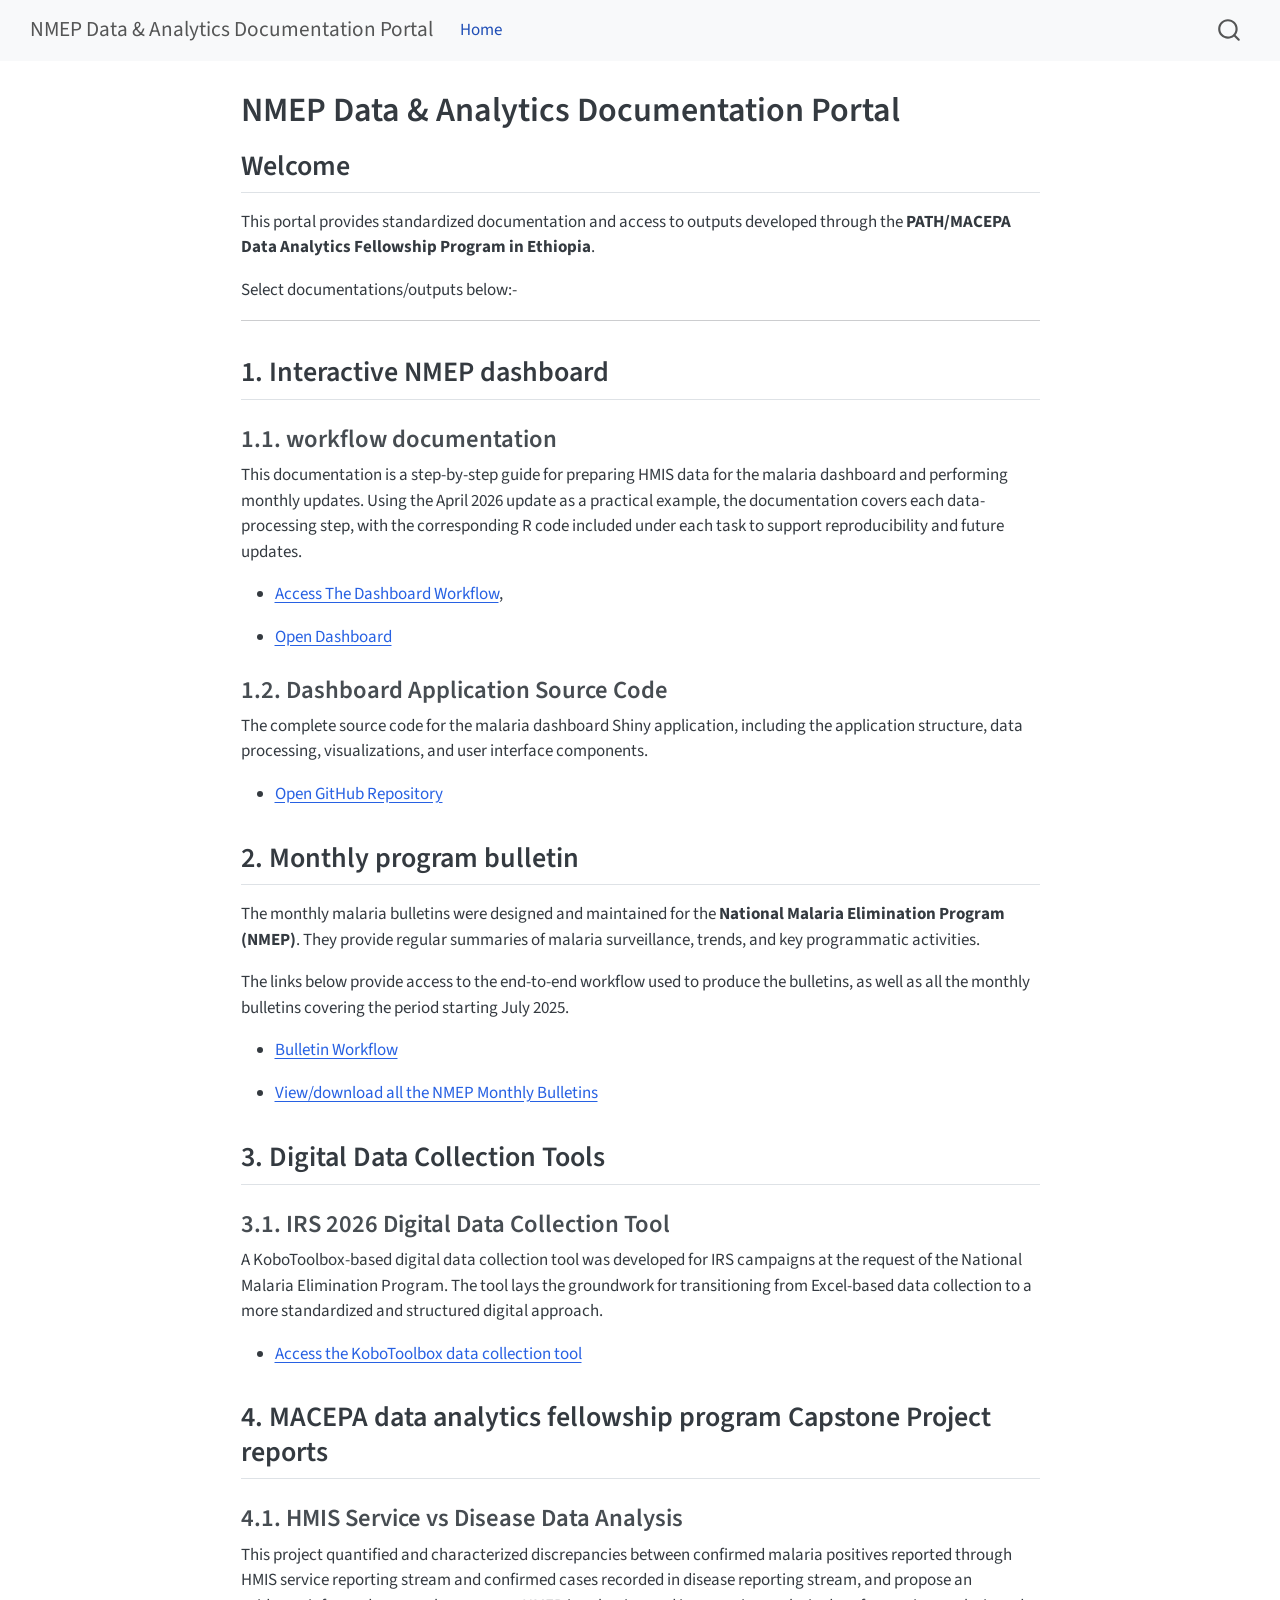
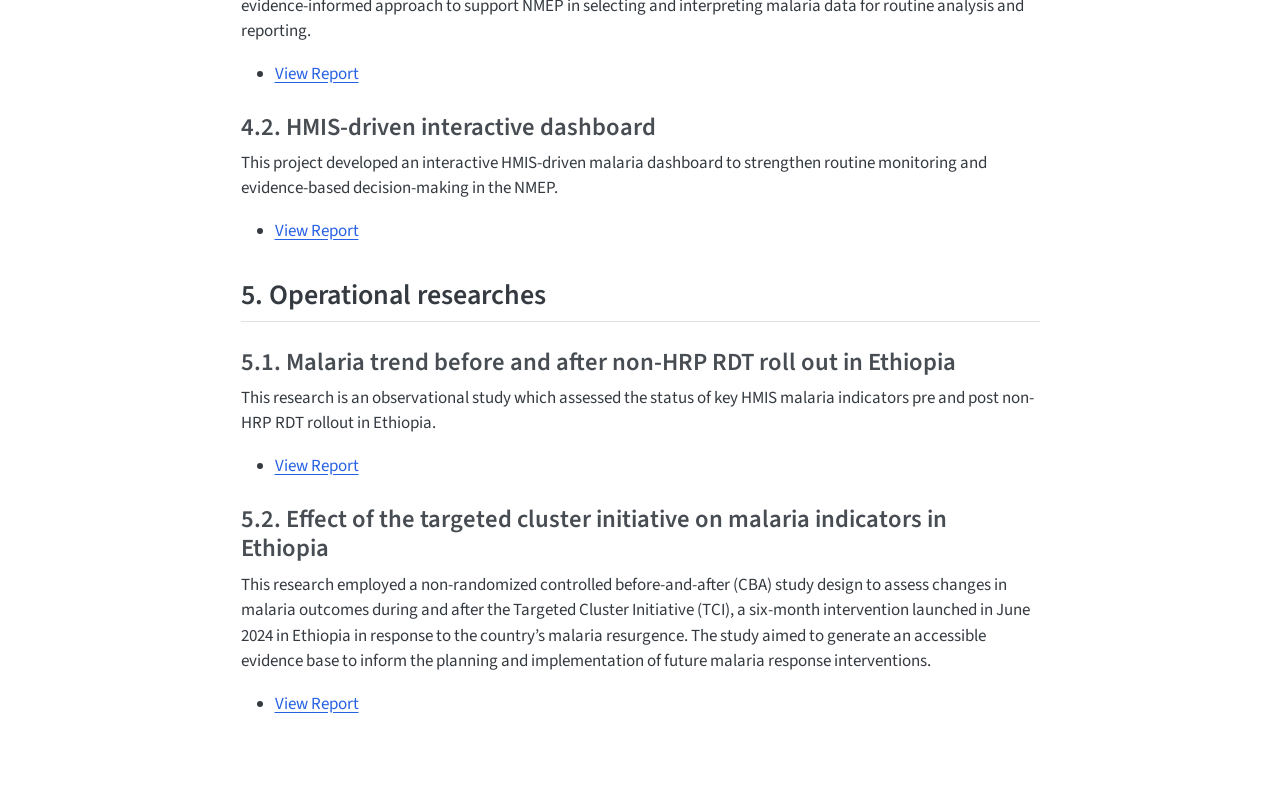
<file: docs/index.html>
<!DOCTYPE html>
<html xmlns="http://www.w3.org/1999/xhtml" lang="en" xml:lang="en"><head>

<meta charset="utf-8">
<meta name="generator" content="quarto-1.8.26">

<meta name="viewport" content="width=device-width, initial-scale=1.0, user-scalable=yes">


<title>NMEP Data &amp; Analytics Documentation Portal</title>
<style>
code{white-space: pre-wrap;}
span.smallcaps{font-variant: small-caps;}
div.columns{display: flex; gap: min(4vw, 1.5em);}
div.column{flex: auto; overflow-x: auto;}
div.hanging-indent{margin-left: 1.5em; text-indent: -1.5em;}
ul.task-list{list-style: none;}
ul.task-list li input[type="checkbox"] {
  width: 0.8em;
  margin: 0 0.8em 0.2em -1em; /* quarto-specific, see https://github.com/quarto-dev/quarto-cli/issues/4556 */ 
  vertical-align: middle;
}
</style>


<script src="site_libs/quarto-nav/quarto-nav.js"></script>
<script src="site_libs/quarto-nav/headroom.min.js"></script>
<script src="site_libs/clipboard/clipboard.min.js"></script>
<script src="site_libs/quarto-search/autocomplete.umd.js"></script>
<script src="site_libs/quarto-search/fuse.min.js"></script>
<script src="site_libs/quarto-search/quarto-search.js"></script>
<meta name="quarto:offset" content="./">
<script src="site_libs/quarto-html/quarto.js" type="module"></script>
<script src="site_libs/quarto-html/tabsets/tabsets.js" type="module"></script>
<script src="site_libs/quarto-html/axe/axe-check.js" type="module"></script>
<script src="site_libs/quarto-html/popper.min.js"></script>
<script src="site_libs/quarto-html/tippy.umd.min.js"></script>
<script src="site_libs/quarto-html/anchor.min.js"></script>
<link href="site_libs/quarto-html/tippy.css" rel="stylesheet">
<link href="site_libs/quarto-html/quarto-syntax-highlighting-587c61ba64f3a5504c4d52d930310e48.css" rel="stylesheet" id="quarto-text-highlighting-styles">
<script src="site_libs/bootstrap/bootstrap.min.js"></script>
<link href="site_libs/bootstrap/bootstrap-icons.css" rel="stylesheet">
<link href="site_libs/bootstrap/bootstrap-9859d952baf36b9a7db628bbb9f3169e.min.css" rel="stylesheet" append-hash="true" id="quarto-bootstrap" data-mode="light">
<script id="quarto-search-options" type="application/json">{
  "location": "navbar",
  "copy-button": false,
  "collapse-after": 3,
  "panel-placement": "end",
  "type": "overlay",
  "limit": 50,
  "keyboard-shortcut": [
    "f",
    "/",
    "s"
  ],
  "show-item-context": false,
  "language": {
    "search-no-results-text": "No results",
    "search-matching-documents-text": "matching documents",
    "search-copy-link-title": "Copy link to search",
    "search-hide-matches-text": "Hide additional matches",
    "search-more-match-text": "more match in this document",
    "search-more-matches-text": "more matches in this document",
    "search-clear-button-title": "Clear",
    "search-text-placeholder": "",
    "search-detached-cancel-button-title": "Cancel",
    "search-submit-button-title": "Submit",
    "search-label": "Search"
  }
}</script>


</head>

<body class="nav-fixed fullcontent quarto-light">

<div id="quarto-search-results"></div>
  <header id="quarto-header" class="headroom fixed-top">
    <nav class="navbar navbar-expand-lg " data-bs-theme="dark">
      <div class="navbar-container container-fluid">
      <div class="navbar-brand-container mx-auto">
    <a class="navbar-brand" href="./index.html">
    <span class="navbar-title">NMEP Data &amp; Analytics Documentation Portal</span>
    </a>
  </div>
            <div id="quarto-search" class="" title="Search"></div>
          <button class="navbar-toggler" type="button" data-bs-toggle="collapse" data-bs-target="#navbarCollapse" aria-controls="navbarCollapse" role="menu" aria-expanded="false" aria-label="Toggle navigation" onclick="if (window.quartoToggleHeadroom) { window.quartoToggleHeadroom(); }">
  <span class="navbar-toggler-icon"></span>
</button>
          <div class="collapse navbar-collapse" id="navbarCollapse">
            <ul class="navbar-nav navbar-nav-scroll me-auto">
  <li class="nav-item">
    <a class="nav-link active" href="./index.html" aria-current="page"> 
<span class="menu-text">Home</span></a>
  </li>  
</ul>
          </div> <!-- /navcollapse -->
            <div class="quarto-navbar-tools">
</div>
      </div> <!-- /container-fluid -->
    </nav>
</header>
<!-- content -->
<div id="quarto-content" class="quarto-container page-columns page-rows-contents page-layout-article page-navbar">
<!-- sidebar -->
<!-- margin-sidebar -->
    
<!-- main -->
<main class="content" id="quarto-document-content">

<header id="title-block-header" class="quarto-title-block default">
<div class="quarto-title">
<h1 class="title">NMEP Data &amp; Analytics Documentation Portal</h1>
</div>



<div class="quarto-title-meta">

    
  
    
  </div>
  


</header>


<section id="welcome" class="level2">
<h2 class="anchored" data-anchor-id="welcome">Welcome</h2>
<p>This portal provides standardized documentation and access to outputs developed through the <strong>PATH/MACEPA Data Analytics Fellowship Program in Ethiopia</strong>.</p>
<p>Select documentations/outputs below:-</p>
<hr>
</section>
<section id="interactive-nmep-dashboard" class="level2">
<h2 class="anchored" data-anchor-id="interactive-nmep-dashboard">1. Interactive NMEP dashboard</h2>
<section id="workflow-documentation" class="level3">
<h3 class="anchored" data-anchor-id="workflow-documentation">1.1. workflow documentation</h3>
<p>This documentation is a step-by-step guide for preparing HMIS data for the malaria dashboard and performing monthly updates. Using the April 2026 update as a practical example, the documentation covers each data-processing step, with the corresponding R code included under each task to support reproducibility and future updates.</p>
<ul>
<li><p><a href="dashboard/">Access The Dashboard Workflow</a>,</p></li>
<li><p><a href="https://enku-demssie.shinyapps.io/Ethiopian_NMEP_dashboard/">Open Dashboard</a></p></li>
</ul>
</section>
<section id="dashboard-application-source-code" class="level3">
<h3 class="anchored" data-anchor-id="dashboard-application-source-code">1.2. Dashboard Application Source Code</h3>
<p>The complete source code for the malaria dashboard Shiny application, including the application structure, data processing, visualizations, and user interface components.</p>
<ul>
<li><a href="https://github.com/preelon/District-level-NMEP-dashboard.git">Open GitHub Repository</a></li>
</ul>
</section>
</section>
<section id="monthly-program-bulletin" class="level2">
<h2 class="anchored" data-anchor-id="monthly-program-bulletin">2. Monthly program bulletin</h2>
<p>The monthly malaria bulletins were designed and maintained for the <strong>National Malaria Elimination Program (NMEP)</strong>. They provide regular summaries of malaria surveillance, trends, and key programmatic activities.</p>
<p>The links below provide access to the end-to-end workflow used to produce the bulletins, as well as all the monthly bulletins covering the period starting July 2025.</p>
<ul>
<li><p><a href="bulletin/">Bulletin Workflow</a></p></li>
<li><p><a href="https://drive.google.com/drive/folders/1Hv8cszz0X5qN2NrlpybC2DQ_Ex3BNPMm?usp=sharing">View/download all the NMEP Monthly Bulletins</a></p></li>
</ul>
</section>
<section id="digital-data-collection-tools" class="level2">
<h2 class="anchored" data-anchor-id="digital-data-collection-tools">3. Digital Data Collection Tools</h2>
<section id="irs-2026-digital-data-collection-tool" class="level3">
<h3 class="anchored" data-anchor-id="irs-2026-digital-data-collection-tool">3.1. IRS 2026 Digital Data Collection Tool</h3>
<p>A KoboToolbox-based digital data collection tool was developed for IRS campaigns at the request of the National Malaria Elimination Program. The tool lays the groundwork for transitioning from Excel-based data collection to a more standardized and structured digital approach.</p>
<ul>
<li><a href="https://ee.kobotoolbox.org/x/LuvMDzGk">Access the KoboToolbox data collection tool</a></li>
</ul>
</section>
</section>
<section id="macepa-data-analytics-fellowship-program-capstone-project-reports" class="level2">
<h2 class="anchored" data-anchor-id="macepa-data-analytics-fellowship-program-capstone-project-reports">4. MACEPA data analytics fellowship program Capstone Project reports</h2>
<section id="hmis-service-vs-disease-data-analysis" class="level3">
<h3 class="anchored" data-anchor-id="hmis-service-vs-disease-data-analysis">4.1. HMIS Service vs Disease Data Analysis</h3>
<p>This project quantified and characterized discrepancies between confirmed malaria positives reported through HMIS service reporting stream and confirmed cases recorded in disease reporting stream, and propose an evidence-informed approach to support NMEP in selecting and interpreting malaria data for routine analysis and reporting.</p>
<ul>
<li><a href="reports/Service_vs_Disease_data_comparative_analysis.pdf">View Report</a></li>
</ul>
</section>
<section id="hmis-driven-interactive-dashboard" class="level3">
<h3 class="anchored" data-anchor-id="hmis-driven-interactive-dashboard">4.2. HMIS-driven interactive dashboard</h3>
<p>This project developed an interactive HMIS-driven malaria dashboard to strengthen routine monitoring and evidence-based decision-making in the NMEP.</p>
<ul>
<li><a href="reports/HMIS_driven_interacive_dashboard.pdf">View Report</a></li>
</ul>
</section>
</section>
<section id="operational-researches" class="level2">
<h2 class="anchored" data-anchor-id="operational-researches">5. Operational researches</h2>
<section id="malaria-trend-before-and-after-non-hrp-rdt-roll-out-in-ethiopia" class="level3">
<h3 class="anchored" data-anchor-id="malaria-trend-before-and-after-non-hrp-rdt-roll-out-in-ethiopia">5.1. Malaria trend before and after non-HRP RDT roll out in Ethiopia</h3>
<p>This research is an observational study which assessed the status of key HMIS malaria indicators pre and post non-HRP RDT rollout in Ethiopia.</p>
<ul>
<li><a href="reports/Malaria_trend_preand_post_non_HRP RDT_analysis.pdf">View Report</a></li>
</ul>
</section>
<section id="effect-of-the-targeted-cluster-initiative-on-malaria-indicators-in-ethiopia" class="level3">
<h3 class="anchored" data-anchor-id="effect-of-the-targeted-cluster-initiative-on-malaria-indicators-in-ethiopia">5.2. Effect of the targeted cluster initiative on malaria indicators in Ethiopia</h3>
<p>This research employed a non-randomized controlled before-and-after (CBA) study design to assess changes in malaria outcomes during and after the Targeted Cluster Initiative (TCI), a six-month intervention launched in June 2024 in Ethiopia in response to the country’s malaria resurgence. The study aimed to generate an accessible evidence base to inform the planning and implementation of future malaria response interventions.</p>
<ul>
<li><a href="reports/TCI_impact_study.pdf">View Report</a></li>
</ul>


</section>
</section>

</main> <!-- /main -->
<script id="quarto-html-after-body" type="application/javascript">
  window.document.addEventListener("DOMContentLoaded", function (event) {
    const icon = "";
    const anchorJS = new window.AnchorJS();
    anchorJS.options = {
      placement: 'right',
      icon: icon
    };
    anchorJS.add('.anchored');
    const isCodeAnnotation = (el) => {
      for (const clz of el.classList) {
        if (clz.startsWith('code-annotation-')) {                     
          return true;
        }
      }
      return false;
    }
    const onCopySuccess = function(e) {
      // button target
      const button = e.trigger;
      // don't keep focus
      button.blur();
      // flash "checked"
      button.classList.add('code-copy-button-checked');
      var currentTitle = button.getAttribute("title");
      button.setAttribute("title", "Copied!");
      let tooltip;
      if (window.bootstrap) {
        button.setAttribute("data-bs-toggle", "tooltip");
        button.setAttribute("data-bs-placement", "left");
        button.setAttribute("data-bs-title", "Copied!");
        tooltip = new bootstrap.Tooltip(button, 
          { trigger: "manual", 
            customClass: "code-copy-button-tooltip",
            offset: [0, -8]});
        tooltip.show();    
      }
      setTimeout(function() {
        if (tooltip) {
          tooltip.hide();
          button.removeAttribute("data-bs-title");
          button.removeAttribute("data-bs-toggle");
          button.removeAttribute("data-bs-placement");
        }
        button.setAttribute("title", currentTitle);
        button.classList.remove('code-copy-button-checked');
      }, 1000);
      // clear code selection
      e.clearSelection();
    }
    const getTextToCopy = function(trigger) {
      const outerScaffold = trigger.parentElement.cloneNode(true);
      const codeEl = outerScaffold.querySelector('code');
      for (const childEl of codeEl.children) {
        if (isCodeAnnotation(childEl)) {
          childEl.remove();
        }
      }
      return codeEl.innerText;
    }
    const clipboard = new window.ClipboardJS('.code-copy-button:not([data-in-quarto-modal])', {
      text: getTextToCopy
    });
    clipboard.on('success', onCopySuccess);
    if (window.document.getElementById('quarto-embedded-source-code-modal')) {
      const clipboardModal = new window.ClipboardJS('.code-copy-button[data-in-quarto-modal]', {
        text: getTextToCopy,
        container: window.document.getElementById('quarto-embedded-source-code-modal')
      });
      clipboardModal.on('success', onCopySuccess);
    }
      var localhostRegex = new RegExp(/^(?:http|https):\/\/localhost\:?[0-9]*\//);
      var mailtoRegex = new RegExp(/^mailto:/);
        var filterRegex = new RegExp('/' + window.location.host + '/');
      var isInternal = (href) => {
          return filterRegex.test(href) || localhostRegex.test(href) || mailtoRegex.test(href);
      }
      // Inspect non-navigation links and adorn them if external
     var links = window.document.querySelectorAll('a[href]:not(.nav-link):not(.navbar-brand):not(.toc-action):not(.sidebar-link):not(.sidebar-item-toggle):not(.pagination-link):not(.no-external):not([aria-hidden]):not(.dropdown-item):not(.quarto-navigation-tool):not(.about-link)');
      for (var i=0; i<links.length; i++) {
        const link = links[i];
        if (!isInternal(link.href)) {
          // undo the damage that might have been done by quarto-nav.js in the case of
          // links that we want to consider external
          if (link.dataset.originalHref !== undefined) {
            link.href = link.dataset.originalHref;
          }
        }
      }
    function tippyHover(el, contentFn, onTriggerFn, onUntriggerFn) {
      const config = {
        allowHTML: true,
        maxWidth: 500,
        delay: 100,
        arrow: false,
        appendTo: function(el) {
            return el.parentElement;
        },
        interactive: true,
        interactiveBorder: 10,
        theme: 'quarto',
        placement: 'bottom-start',
      };
      if (contentFn) {
        config.content = contentFn;
      }
      if (onTriggerFn) {
        config.onTrigger = onTriggerFn;
      }
      if (onUntriggerFn) {
        config.onUntrigger = onUntriggerFn;
      }
      window.tippy(el, config); 
    }
    const noterefs = window.document.querySelectorAll('a[role="doc-noteref"]');
    for (var i=0; i<noterefs.length; i++) {
      const ref = noterefs[i];
      tippyHover(ref, function() {
        // use id or data attribute instead here
        let href = ref.getAttribute('data-footnote-href') || ref.getAttribute('href');
        try { href = new URL(href).hash; } catch {}
        const id = href.replace(/^#\/?/, "");
        const note = window.document.getElementById(id);
        if (note) {
          return note.innerHTML;
        } else {
          return "";
        }
      });
    }
    const xrefs = window.document.querySelectorAll('a.quarto-xref');
    const processXRef = (id, note) => {
      // Strip column container classes
      const stripColumnClz = (el) => {
        el.classList.remove("page-full", "page-columns");
        if (el.children) {
          for (const child of el.children) {
            stripColumnClz(child);
          }
        }
      }
      stripColumnClz(note)
      if (id === null || id.startsWith('sec-')) {
        // Special case sections, only their first couple elements
        const container = document.createElement("div");
        if (note.children && note.children.length > 2) {
          container.appendChild(note.children[0].cloneNode(true));
          for (let i = 1; i < note.children.length; i++) {
            const child = note.children[i];
            if (child.tagName === "P" && child.innerText === "") {
              continue;
            } else {
              container.appendChild(child.cloneNode(true));
              break;
            }
          }
          if (window.Quarto?.typesetMath) {
            window.Quarto.typesetMath(container);
          }
          return container.innerHTML
        } else {
          if (window.Quarto?.typesetMath) {
            window.Quarto.typesetMath(note);
          }
          return note.innerHTML;
        }
      } else {
        // Remove any anchor links if they are present
        const anchorLink = note.querySelector('a.anchorjs-link');
        if (anchorLink) {
          anchorLink.remove();
        }
        if (window.Quarto?.typesetMath) {
          window.Quarto.typesetMath(note);
        }
        if (note.classList.contains("callout")) {
          return note.outerHTML;
        } else {
          return note.innerHTML;
        }
      }
    }
    for (var i=0; i<xrefs.length; i++) {
      const xref = xrefs[i];
      tippyHover(xref, undefined, function(instance) {
        instance.disable();
        let url = xref.getAttribute('href');
        let hash = undefined; 
        if (url.startsWith('#')) {
          hash = url;
        } else {
          try { hash = new URL(url).hash; } catch {}
        }
        if (hash) {
          const id = hash.replace(/^#\/?/, "");
          const note = window.document.getElementById(id);
          if (note !== null) {
            try {
              const html = processXRef(id, note.cloneNode(true));
              instance.setContent(html);
            } finally {
              instance.enable();
              instance.show();
            }
          } else {
            // See if we can fetch this
            fetch(url.split('#')[0])
            .then(res => res.text())
            .then(html => {
              const parser = new DOMParser();
              const htmlDoc = parser.parseFromString(html, "text/html");
              const note = htmlDoc.getElementById(id);
              if (note !== null) {
                const html = processXRef(id, note);
                instance.setContent(html);
              } 
            }).finally(() => {
              instance.enable();
              instance.show();
            });
          }
        } else {
          // See if we can fetch a full url (with no hash to target)
          // This is a special case and we should probably do some content thinning / targeting
          fetch(url)
          .then(res => res.text())
          .then(html => {
            const parser = new DOMParser();
            const htmlDoc = parser.parseFromString(html, "text/html");
            const note = htmlDoc.querySelector('main.content');
            if (note !== null) {
              // This should only happen for chapter cross references
              // (since there is no id in the URL)
              // remove the first header
              if (note.children.length > 0 && note.children[0].tagName === "HEADER") {
                note.children[0].remove();
              }
              const html = processXRef(null, note);
              instance.setContent(html);
            } 
          }).finally(() => {
            instance.enable();
            instance.show();
          });
        }
      }, function(instance) {
      });
    }
        let selectedAnnoteEl;
        const selectorForAnnotation = ( cell, annotation) => {
          let cellAttr = 'data-code-cell="' + cell + '"';
          let lineAttr = 'data-code-annotation="' +  annotation + '"';
          const selector = 'span[' + cellAttr + '][' + lineAttr + ']';
          return selector;
        }
        const selectCodeLines = (annoteEl) => {
          const doc = window.document;
          const targetCell = annoteEl.getAttribute("data-target-cell");
          const targetAnnotation = annoteEl.getAttribute("data-target-annotation");
          const annoteSpan = window.document.querySelector(selectorForAnnotation(targetCell, targetAnnotation));
          const lines = annoteSpan.getAttribute("data-code-lines").split(",");
          const lineIds = lines.map((line) => {
            return targetCell + "-" + line;
          })
          let top = null;
          let height = null;
          let parent = null;
          if (lineIds.length > 0) {
              //compute the position of the single el (top and bottom and make a div)
              const el = window.document.getElementById(lineIds[0]);
              top = el.offsetTop;
              height = el.offsetHeight;
              parent = el.parentElement.parentElement;
            if (lineIds.length > 1) {
              const lastEl = window.document.getElementById(lineIds[lineIds.length - 1]);
              const bottom = lastEl.offsetTop + lastEl.offsetHeight;
              height = bottom - top;
            }
            if (top !== null && height !== null && parent !== null) {
              // cook up a div (if necessary) and position it 
              let div = window.document.getElementById("code-annotation-line-highlight");
              if (div === null) {
                div = window.document.createElement("div");
                div.setAttribute("id", "code-annotation-line-highlight");
                div.style.position = 'absolute';
                parent.appendChild(div);
              }
              div.style.top = top - 2 + "px";
              div.style.height = height + 4 + "px";
              div.style.left = 0;
              let gutterDiv = window.document.getElementById("code-annotation-line-highlight-gutter");
              if (gutterDiv === null) {
                gutterDiv = window.document.createElement("div");
                gutterDiv.setAttribute("id", "code-annotation-line-highlight-gutter");
                gutterDiv.style.position = 'absolute';
                const codeCell = window.document.getElementById(targetCell);
                const gutter = codeCell.querySelector('.code-annotation-gutter');
                gutter.appendChild(gutterDiv);
              }
              gutterDiv.style.top = top - 2 + "px";
              gutterDiv.style.height = height + 4 + "px";
            }
            selectedAnnoteEl = annoteEl;
          }
        };
        const unselectCodeLines = () => {
          const elementsIds = ["code-annotation-line-highlight", "code-annotation-line-highlight-gutter"];
          elementsIds.forEach((elId) => {
            const div = window.document.getElementById(elId);
            if (div) {
              div.remove();
            }
          });
          selectedAnnoteEl = undefined;
        };
          // Handle positioning of the toggle
      window.addEventListener(
        "resize",
        throttle(() => {
          elRect = undefined;
          if (selectedAnnoteEl) {
            selectCodeLines(selectedAnnoteEl);
          }
        }, 10)
      );
      function throttle(fn, ms) {
      let throttle = false;
      let timer;
        return (...args) => {
          if(!throttle) { // first call gets through
              fn.apply(this, args);
              throttle = true;
          } else { // all the others get throttled
              if(timer) clearTimeout(timer); // cancel #2
              timer = setTimeout(() => {
                fn.apply(this, args);
                timer = throttle = false;
              }, ms);
          }
        };
      }
        // Attach click handler to the DT
        const annoteDls = window.document.querySelectorAll('dt[data-target-cell]');
        for (const annoteDlNode of annoteDls) {
          annoteDlNode.addEventListener('click', (event) => {
            const clickedEl = event.target;
            if (clickedEl !== selectedAnnoteEl) {
              unselectCodeLines();
              const activeEl = window.document.querySelector('dt[data-target-cell].code-annotation-active');
              if (activeEl) {
                activeEl.classList.remove('code-annotation-active');
              }
              selectCodeLines(clickedEl);
              clickedEl.classList.add('code-annotation-active');
            } else {
              // Unselect the line
              unselectCodeLines();
              clickedEl.classList.remove('code-annotation-active');
            }
          });
        }
    const findCites = (el) => {
      const parentEl = el.parentElement;
      if (parentEl) {
        const cites = parentEl.dataset.cites;
        if (cites) {
          return {
            el,
            cites: cites.split(' ')
          };
        } else {
          return findCites(el.parentElement)
        }
      } else {
        return undefined;
      }
    };
    var bibliorefs = window.document.querySelectorAll('a[role="doc-biblioref"]');
    for (var i=0; i<bibliorefs.length; i++) {
      const ref = bibliorefs[i];
      const citeInfo = findCites(ref);
      if (citeInfo) {
        tippyHover(citeInfo.el, function() {
          var popup = window.document.createElement('div');
          citeInfo.cites.forEach(function(cite) {
            var citeDiv = window.document.createElement('div');
            citeDiv.classList.add('hanging-indent');
            citeDiv.classList.add('csl-entry');
            var biblioDiv = window.document.getElementById('ref-' + cite);
            if (biblioDiv) {
              citeDiv.innerHTML = biblioDiv.innerHTML;
            }
            popup.appendChild(citeDiv);
          });
          return popup.innerHTML;
        });
      }
    }
  });
  </script>
</div> <!-- /content -->




</body></html>
</file>
<file: docs/site_libs/quarto-html/tippy.css>
.tippy-box[data-animation=fade][data-state=hidden]{opacity:0}[data-tippy-root]{max-width:calc(100vw - 10px)}.tippy-box{position:relative;background-color:#333;color:#fff;border-radius:4px;font-size:14px;line-height:1.4;white-space:normal;outline:0;transition-property:transform,visibility,opacity}.tippy-box[data-placement^=top]>.tippy-arrow{bottom:0}.tippy-box[data-placement^=top]>.tippy-arrow:before{bottom:-7px;left:0;border-width:8px 8px 0;border-top-color:initial;transform-origin:center top}.tippy-box[data-placement^=bottom]>.tippy-arrow{top:0}.tippy-box[data-placement^=bottom]>.tippy-arrow:before{top:-7px;left:0;border-width:0 8px 8px;border-bottom-color:initial;transform-origin:center bottom}.tippy-box[data-placement^=left]>.tippy-arrow{right:0}.tippy-box[data-placement^=left]>.tippy-arrow:before{border-width:8px 0 8px 8px;border-left-color:initial;right:-7px;transform-origin:center left}.tippy-box[data-placement^=right]>.tippy-arrow{left:0}.tippy-box[data-placement^=right]>.tippy-arrow:before{left:-7px;border-width:8px 8px 8px 0;border-right-color:initial;transform-origin:center right}.tippy-box[data-inertia][data-state=visible]{transition-timing-function:cubic-bezier(.54,1.5,.38,1.11)}.tippy-arrow{width:16px;height:16px;color:#333}.tippy-arrow:before{content:"";position:absolute;border-color:transparent;border-style:solid}.tippy-content{position:relative;padding:5px 9px;z-index:1}
</file>
<file: docs/site_libs/quarto-html/quarto-syntax-highlighting-587c61ba64f3a5504c4d52d930310e48.css>
/* quarto syntax highlight colors */
:root {
  --quarto-hl-ot-color: #003B4F;
  --quarto-hl-at-color: #657422;
  --quarto-hl-ss-color: #20794D;
  --quarto-hl-an-color: #5E5E5E;
  --quarto-hl-fu-color: #4758AB;
  --quarto-hl-st-color: #20794D;
  --quarto-hl-cf-color: #003B4F;
  --quarto-hl-op-color: #5E5E5E;
  --quarto-hl-er-color: #AD0000;
  --quarto-hl-bn-color: #AD0000;
  --quarto-hl-al-color: #AD0000;
  --quarto-hl-va-color: #111111;
  --quarto-hl-bu-color: inherit;
  --quarto-hl-ex-color: inherit;
  --quarto-hl-pp-color: #AD0000;
  --quarto-hl-in-color: #5E5E5E;
  --quarto-hl-vs-color: #20794D;
  --quarto-hl-wa-color: #5E5E5E;
  --quarto-hl-do-color: #5E5E5E;
  --quarto-hl-im-color: #00769E;
  --quarto-hl-ch-color: #20794D;
  --quarto-hl-dt-color: #AD0000;
  --quarto-hl-fl-color: #AD0000;
  --quarto-hl-co-color: #5E5E5E;
  --quarto-hl-cv-color: #5E5E5E;
  --quarto-hl-cn-color: #8f5902;
  --quarto-hl-sc-color: #5E5E5E;
  --quarto-hl-dv-color: #AD0000;
  --quarto-hl-kw-color: #003B4F;
}

/* other quarto variables */
:root {
  --quarto-font-monospace: SFMono-Regular, Menlo, Monaco, Consolas, "Liberation Mono", "Courier New", monospace;
}

/* syntax highlight based on Pandoc's rules */
pre > code.sourceCode > span {
  color: #003B4F;
}

code.sourceCode > span {
  color: #003B4F;
}

div.sourceCode,
div.sourceCode pre.sourceCode {
  color: #003B4F;
}

/* Normal */
code span {
  color: #003B4F;
}

/* Alert */
code span.al {
  color: #AD0000;
  font-style: inherit;
}

/* Annotation */
code span.an {
  color: #5E5E5E;
  font-style: inherit;
}

/* Attribute */
code span.at {
  color: #657422;
  font-style: inherit;
}

/* BaseN */
code span.bn {
  color: #AD0000;
  font-style: inherit;
}

/* BuiltIn */
code span.bu {
  font-style: inherit;
}

/* ControlFlow */
code span.cf {
  color: #003B4F;
  font-weight: bold;
  font-style: inherit;
}

/* Char */
code span.ch {
  color: #20794D;
  font-style: inherit;
}

/* Constant */
code span.cn {
  color: #8f5902;
  font-style: inherit;
}

/* Comment */
code span.co {
  color: #5E5E5E;
  font-style: inherit;
}

/* CommentVar */
code span.cv {
  color: #5E5E5E;
  font-style: italic;
}

/* Documentation */
code span.do {
  color: #5E5E5E;
  font-style: italic;
}

/* DataType */
code span.dt {
  color: #AD0000;
  font-style: inherit;
}

/* DecVal */
code span.dv {
  color: #AD0000;
  font-style: inherit;
}

/* Error */
code span.er {
  color: #AD0000;
  font-style: inherit;
}

/* Extension */
code span.ex {
  font-style: inherit;
}

/* Float */
code span.fl {
  color: #AD0000;
  font-style: inherit;
}

/* Function */
code span.fu {
  color: #4758AB;
  font-style: inherit;
}

/* Import */
code span.im {
  color: #00769E;
  font-style: inherit;
}

/* Information */
code span.in {
  color: #5E5E5E;
  font-style: inherit;
}

/* Keyword */
code span.kw {
  color: #003B4F;
  font-weight: bold;
  font-style: inherit;
}

/* Operator */
code span.op {
  color: #5E5E5E;
  font-style: inherit;
}

/* Other */
code span.ot {
  color: #003B4F;
  font-style: inherit;
}

/* Preprocessor */
code span.pp {
  color: #AD0000;
  font-style: inherit;
}

/* SpecialChar */
code span.sc {
  color: #5E5E5E;
  font-style: inherit;
}

/* SpecialString */
code span.ss {
  color: #20794D;
  font-style: inherit;
}

/* String */
code span.st {
  color: #20794D;
  font-style: inherit;
}

/* Variable */
code span.va {
  color: #111111;
  font-style: inherit;
}

/* VerbatimString */
code span.vs {
  color: #20794D;
  font-style: inherit;
}

/* Warning */
code span.wa {
  color: #5E5E5E;
  font-style: italic;
}

.prevent-inlining {
  content: "</";
}

/*# sourceMappingURL=2dce1cc6c82594539e1579de68416b47.css.map */
</file>
